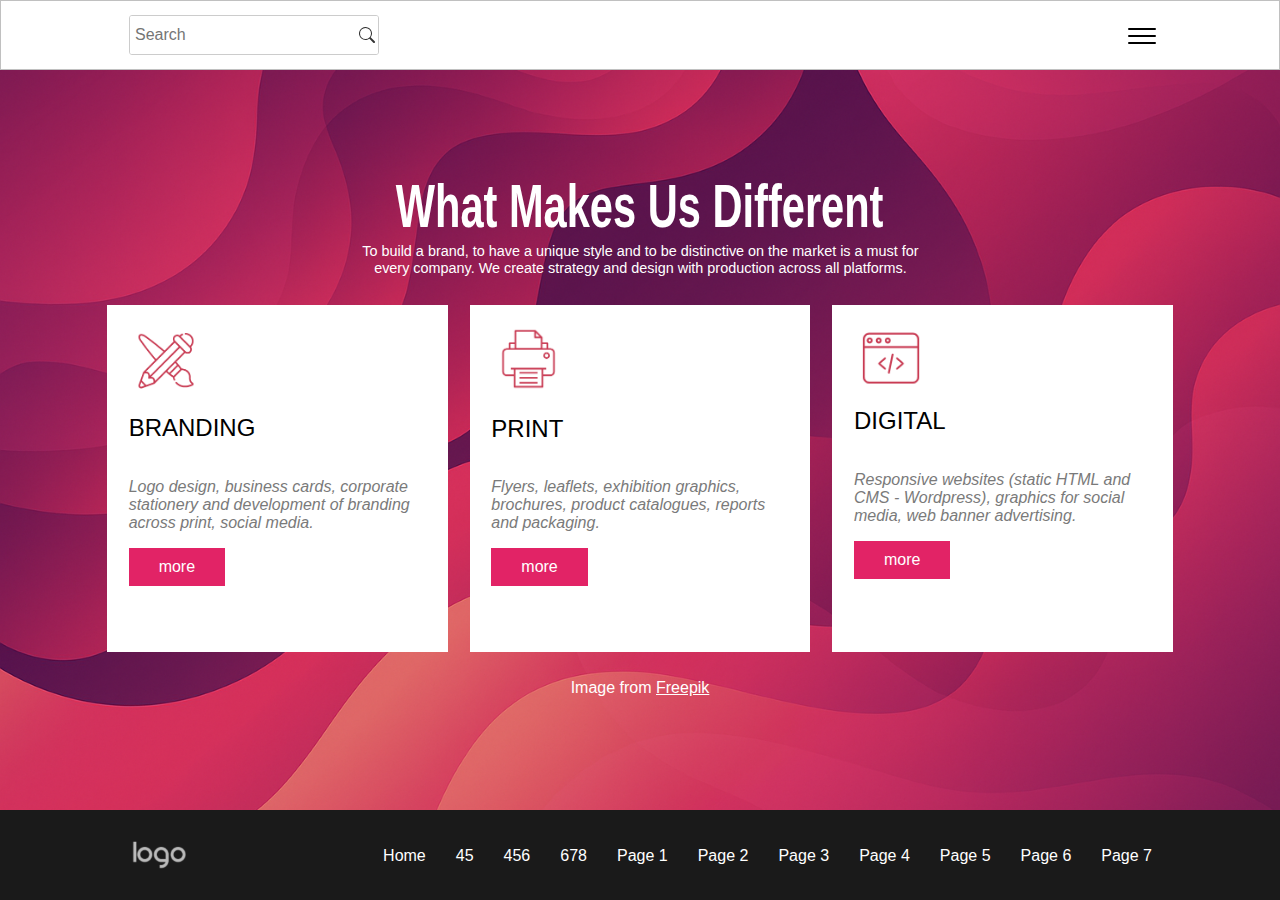
<file: workshop4/index.html>
<!DOCTYPE html>

<html>
	<head>
		<title>Workshop 4</title>
		<meta name="viewport" content="width=device-width, initial-scale=1.0" />
		<link rel="stylesheet" href="style.css">
	</head>
	<body>
		<header>
			<div class="search-container">
  				<form action="" method="get">
    				<input type="text" class="search-input" name="q" placeholder="Search">
    				<button type="submit" class="search-button">
  						<svg xmlns="http://www.w3.org/2000/svg" width="16" height="16" fill="currentColor" viewBox="0 0 16 16">
    						<path d="M11.742 10.344a6.5 6.5 0 1 0-1.397 1.398h-.001c.03.04.062.078.098.115l3.85 3.85a1 1 0 0 0 1.415-1.414l-3.85-3.85a1.007 1.007 0 0 0-.115-.1zM12 6.5a5.5 5.5 0 1 1-11 0 5.5 5.5 0 0 1 11 0z"/>
  						</svg>
					</button>
  				</form>
			</div>

			<button class="hamburger-button" onclick="alert('Here could be a menu')">
        		<span class="line"></span>
        		<span class="line"></span>
        		<span class="line"></span>
    		</button>
		</header>

		<div class="content">
			<div class="filling">
				<h1>What Makes Us Different</h1>
				<p style="text-align: center; transform: scale(0.9); color: white; max-width: 60%;">To build a brand, to have a unique style and to be distinctive on the market is a must for every company.  We create strategy and design with production across all platforms.</p>
				<div class="blocks">

					<div class="block">
						<img src="img/branding.png"  width="25%" alt="Stationery">
						<h2>BRANDING</h2>
						<p>Logo design, business cards, corporate stationery and development of branding across print, social media.</p>
						<button class="block-button" onclick="alert('Button pressed!')">more</button>
					</div>

					<div class="block">
						<img src="img/print.png"  width="25%" alt="Printer">
						<h2>PRINT</h2>
						<p>Flyers, leaflets, exhibition graphics, brochures, product catalogues, reports and packaging.</p>
						<button class="block-button" onclick="alert('Button pressed!')">more</button>
					</div>

					<div class="block">
						<img src="img/digital.png"  width="25%" alt="Console">
						<h2>DIGITAL</h2>
						<p>Responsive websites (static HTML and CMS - Wordpress), graphics for social media, web banner advertising.</p>
						<button class="block-button" onclick="alert('Button pressed!')">more</button>
					</div>
				</div>
				<p style="color: white;">Image from <a href="https://www.freepik.com/" style="color: white;">Freepik</a></p>
				
			</div>
		</div>

		<footer>
			<img src="img/logo.png" alt="Stationery" style=" width: 5%; text-align: left; min-width: 60px;">

			<button class="hamburger-button" onclick="alert('Here could be a menu')">
        			<span class="line"></span>
        			<span class="line"></span>
        			<span class="line"></span>
    			</button>
			
			<div>
				<a href="https://github.com/ggixiy">Home</a>
				<a href="https://github.com/ggixiy">45</a>
				<a href="https://github.com/ggixiy">456</a>
				<a href="https://github.com/ggixiy">678</a>
				<a href="https://github.com/ggixiy">Page 1</a>
				<a href="https://github.com/ggixiy">Page 2</a>
				<a href="https://github.com/ggixiy">Page 3</a>
				<a href="https://github.com/ggixiy">Page 4</a>
				<a href="https://github.com/ggixiy">Page 5</a>
				<a href="https://github.com/ggixiy">Page 6</a>
				<a href="https://github.com/ggixiy">Page 7</a>
			</div>
		</footer>
	</body>
</html>
</file>
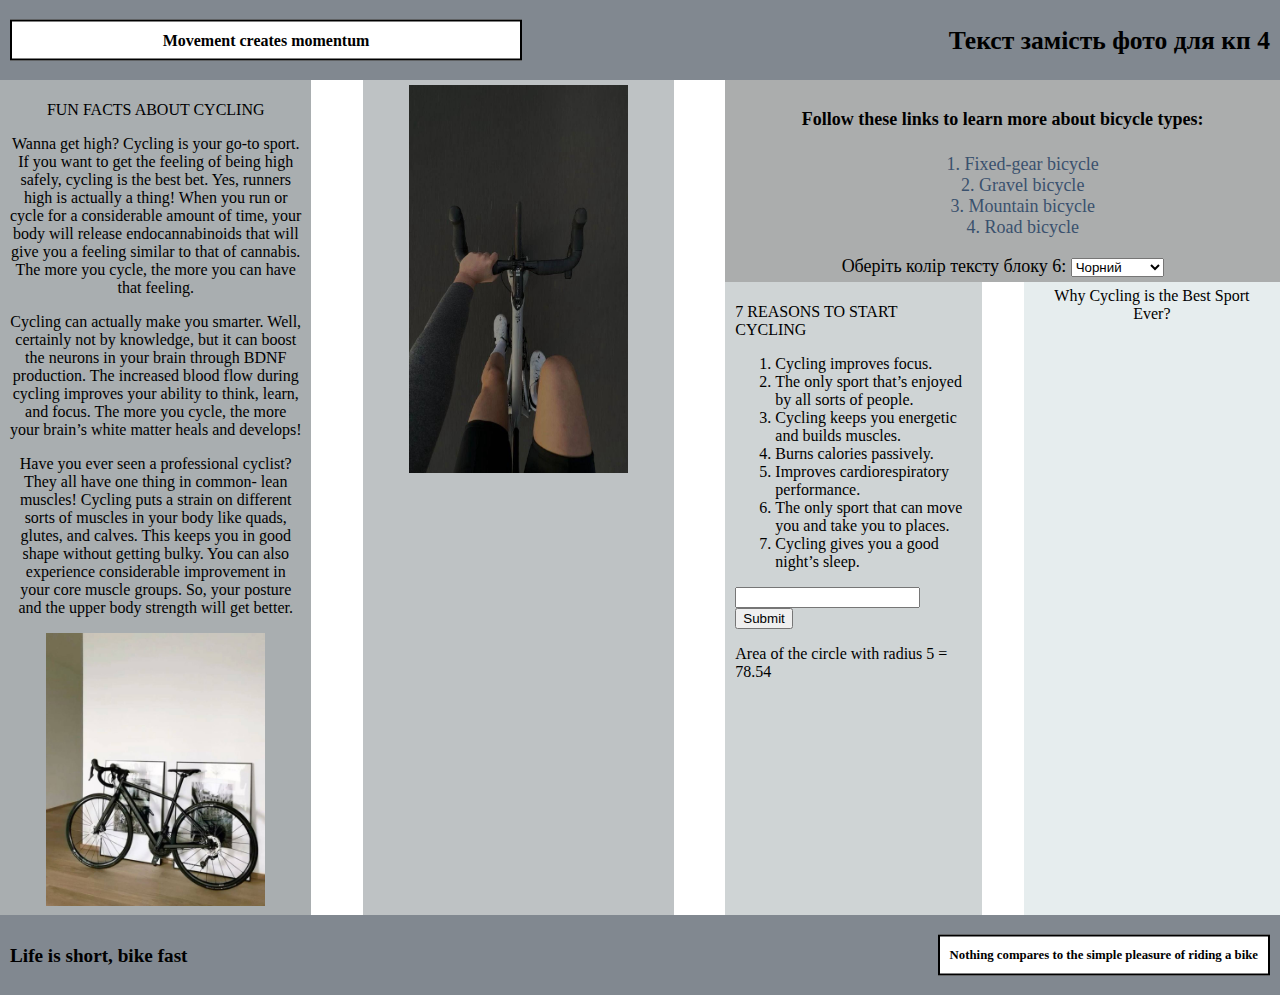
<file: workshop5/index.html>
<!DOCTYPE html>

<html>
	<head>
		<title>Why Cycling is the Best Sport Ever?</title>
		<meta name="viewport" content="width=device-width, initial-scale=1.0" />
		<link rel="stylesheet" href="style.css">
		<script src="script.js"></script>
	</head>
	<body>
		<header>
			<h3>Movement creates momentum</h3>
			<h1>Why Cycling is the Best Sport Ever?</h1>
		</header>

		<div class="content">
			<div class="block2">
				<p>FUN FACTS ABOUT CYCLING</p>
				<p>Wanna get high? Cycling is your go-to sport. If you want to get the feeling of being high safely, cycling is the best bet. Yes, runners high is actually a thing! When you run or cycle for a considerable amount of time, your body will release endocannabinoids that will give you a feeling similar to that of cannabis. The more you cycle, the more you can have that feeling.</p>
				<p>Cycling can actually make you smarter. Well, certainly not by knowledge, but it can boost the neurons in your brain through BDNF production. The increased blood flow during cycling improves your ability to think, learn, and focus. The more you cycle, the more your brain’s white matter heals and develops!</p>
				<p>Have you ever seen a professional cyclist? They all have one thing in common- lean muscles! Cycling puts a strain on different sorts of muscles in your body like quads, glutes, and calves. This keeps you in good shape without getting bulky. You can also experience considerable improvement in your core muscle groups. So, your posture and the upper body strength will get better.</p>
				<img src="img/bike1.jpg" alt="Riding bike" width="75%">
			</div>
		
			<div class="block3">
				<img src="img/bike2.jpg" alt="Riding bike" width="75%">
			</div>
			
			<div class="right">
				
				<div class="block4">
					<h4>Follow these links to learn more about bicycle types:</h4>
					<nav>
						<ol class="class">
							<li><a href="fix.html" class="class1">Fixed-gear bicycle</a></li>
							<li><a href="gravel.html" class="class1">Gravel bicycle</a></li>
							<li><a href="mountainbike.html" class="class1">Mountain bicycle</a></li>
							<li><a href="roadbike.html" class="class1">Road bicycle</a></li>
						</ol>
					</nav>
					<label for="colorSelect">Оберіть колір тексту блоку 6:</label>
						<select id="colorSelect">
							<option value="black">Чорний</option>
							<option value="red">Червоний</option>
							<option value="green">Зелений</option>
							<option value="blue">Синій</option>
							<option value="purple">Фіолетовий</option>
						</select>
				</div>

				<div class="right2">

					<div class="block5">
						<p>7 REASONS TO START CYCLING</p>
						<ol>
							<li>Cycling improves focus.</li>
							<li>The only sport that’s enjoyed by all sorts of people.</li>
							<li>Cycling keeps you energetic and builds muscles.</li>
							<li>Burns calories passively.</li>
							<li>Improves cardiorespiratory performance.</li>
							<li>The only sport that can move you and take you to places.</li>
							<li>Cycling gives you a good night’s sleep.</li>
						</ol>

						<form id="numberForm">
    						<input type="number" id="numInput">
    						<button type="submit">Submit</button>
  						</form>
					</div>
		
					<div class="block6">
						<p>Текст замість фото для кп 4</p>
					</div>
				</div>
			</div>
		</div>

		<footer>
			<h2>Life is short, bike fast</h2>
			<h5>Nothing compares to the simple pleasure of riding a bike</h5>
		</footer>
	</body>
</html>
</file>
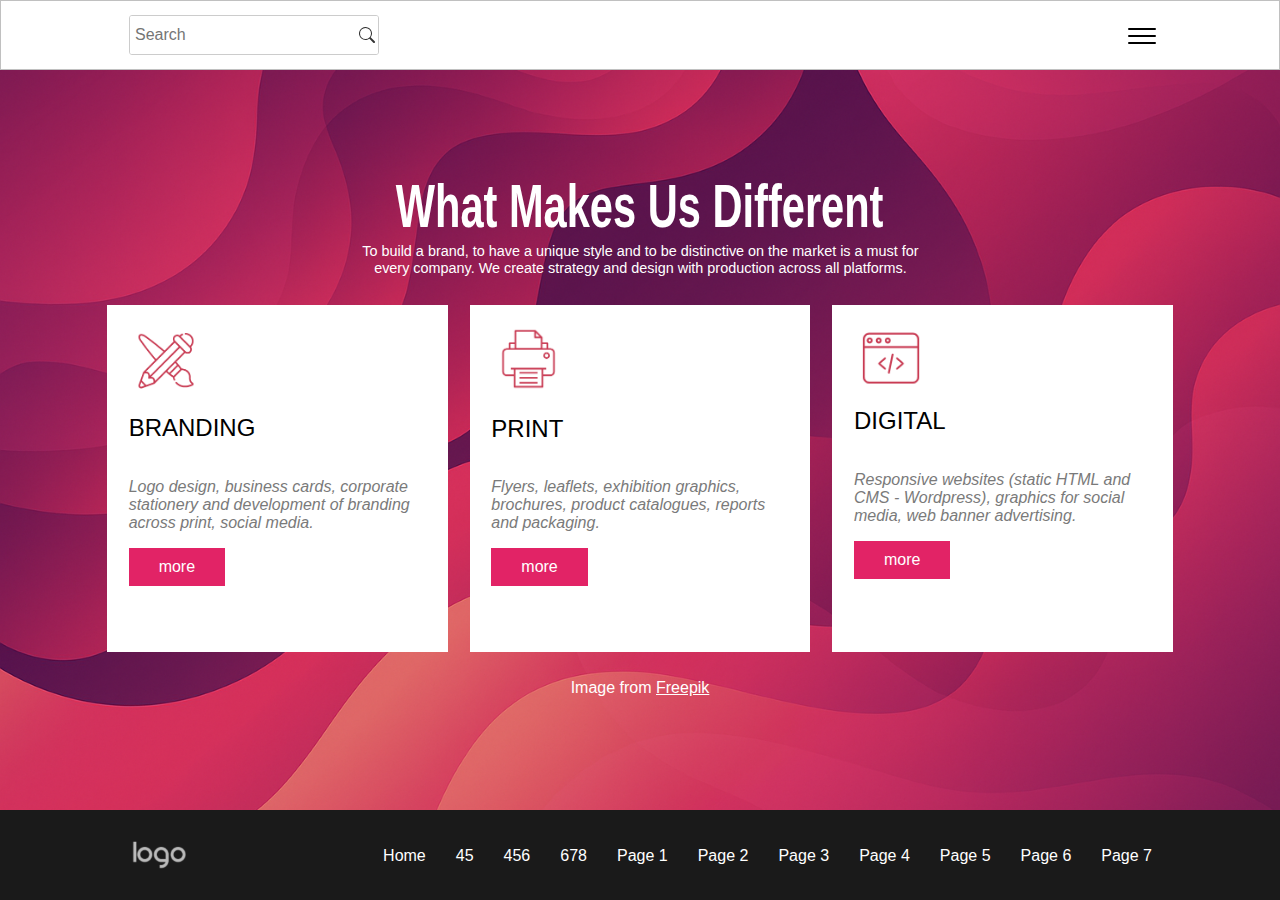
<file: workshop4/workshop4.html>
<!DOCTYPE html>

<html>
	<head>
		<title>Workshop 4</title>
		<meta name="viewport" content="width=device-width, initial-scale=1.0" />
		<link rel="stylesheet" href="style4.css">
	</head>
	<body>
		<header>
			<div class="search-container">
  				<form action="" method="get">
    				<input type="text" class="search-input" name="q" placeholder="Search">
    				<button type="submit" class="search-button">
  						<svg xmlns="http://www.w3.org/2000/svg" width="16" height="16" fill="currentColor" viewBox="0 0 16 16">
    						<path d="M11.742 10.344a6.5 6.5 0 1 0-1.397 1.398h-.001c.03.04.062.078.098.115l3.85 3.85a1 1 0 0 0 1.415-1.414l-3.85-3.85a1.007 1.007 0 0 0-.115-.1zM12 6.5a5.5 5.5 0 1 1-11 0 5.5 5.5 0 0 1 11 0z"/>
  						</svg>
					</button>
  				</form>
			</div>

			<button class="hamburger-button" onclick="alert('Here could be a menu')">
        		<span class="line"></span>
        		<span class="line"></span>
        		<span class="line"></span>
    		</button>
		</header>

		<div class="content">
			<div class="filling">
				<h1>What Makes Us Different</h1>
				<p style="text-align: center; transform: scale(0.9); color: white; max-width: 60%;">To build a brand, to have a unique style and to be distinctive on the market is a must for every company.  We create strategy and design with production across all platforms.</p>
				<div class="blocks">

					<div class="block">
						<img src="img/branding.png"  width="25%" alt="Stationery">
						<h2>BRANDING</h2>
						<p>Logo design, business cards, corporate stationery and development of branding across print, social media.</p>
						<button class="block-button" onclick="alert('Button pressed!')">more</button>
					</div>

					<div class="block">
						<img src="img/print.png"  width="25%" alt="Printer">
						<h2>PRINT</h2>
						<p>Flyers, leaflets, exhibition graphics, brochures, product catalogues, reports and packaging.</p>
						<button class="block-button" onclick="alert('Button pressed!')">more</button>
					</div>

					<div class="block">
						<img src="img/digital.png"  width="25%" alt="Console">
						<h2>DIGITAL</h2>
						<p>Responsive websites (static HTML and CMS - Wordpress), graphics for social media, web banner advertising.</p>
						<button class="block-button" onclick="alert('Button pressed!')">more</button>
					</div>
				</div>
				<p style="color: white;">Image from <a href="https://www.freepik.com/" style="color: white;">Freepik</a></p>
				
			</div>
		</div>

		<footer>
			<img src="img/logo.png" alt="Stationery" style=" width: 5%; text-align: left; min-width: 60px;">

			<button class="hamburger-button" onclick="alert('Here could be a menu')">
        			<span class="line"></span>
        			<span class="line"></span>
        			<span class="line"></span>
    			</button>
			
			<div>
				<a href="https://github.com/ggixiy">Home</a>
				<a href="https://github.com/ggixiy">45</a>
				<a href="https://github.com/ggixiy">456</a>
				<a href="https://github.com/ggixiy">678</a>
				<a href="https://github.com/ggixiy">Page 1</a>
				<a href="https://github.com/ggixiy">Page 2</a>
				<a href="https://github.com/ggixiy">Page 3</a>
				<a href="https://github.com/ggixiy">Page 4</a>
				<a href="https://github.com/ggixiy">Page 5</a>
				<a href="https://github.com/ggixiy">Page 6</a>
				<a href="https://github.com/ggixiy">Page 7</a>
			</div>
		</footer>
	</body>
</html>
</file>
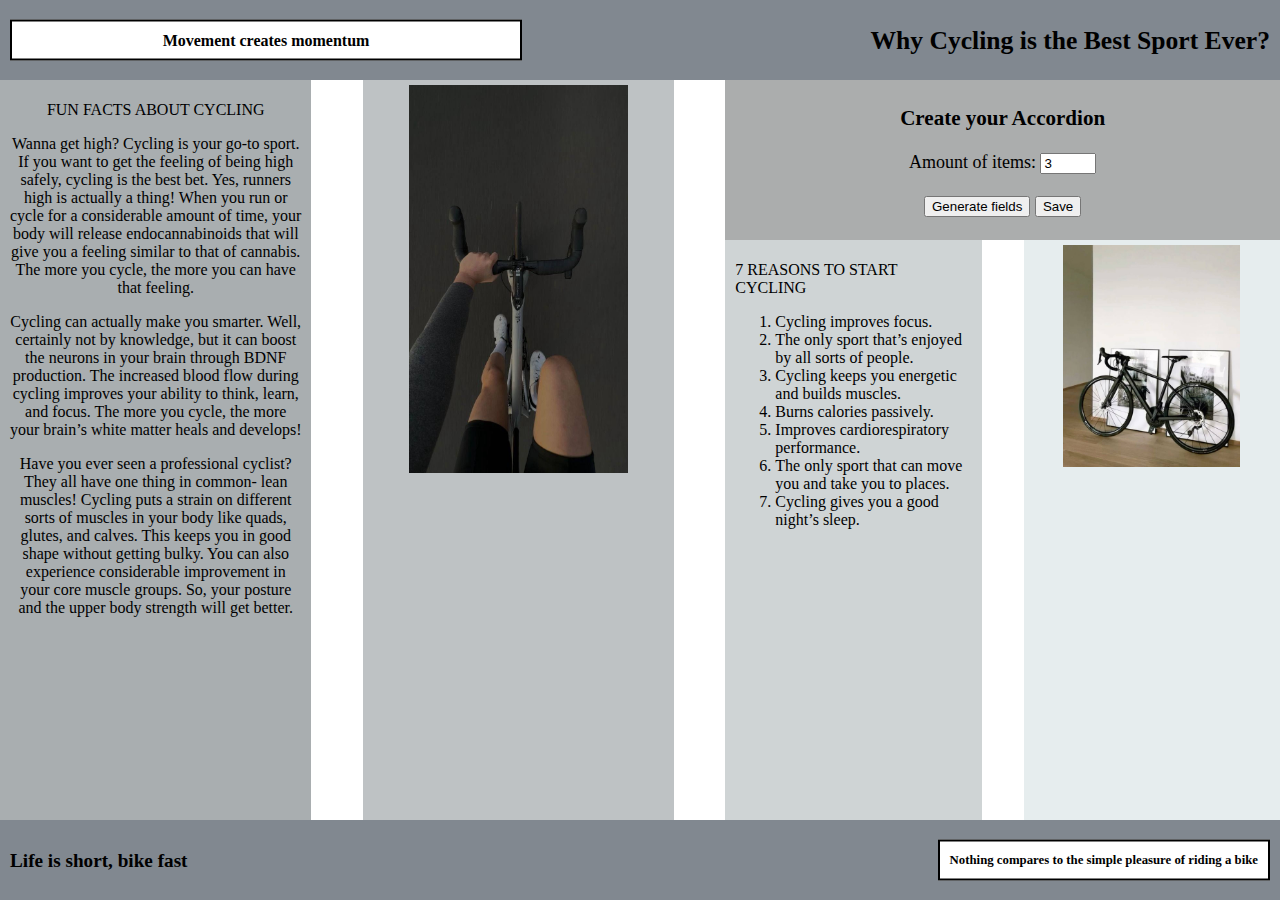
<file: workshop6/index1.html>
<!DOCTYPE html>

<html>
	<head>
		<title>Why Cycling is the Best Sport Ever?</title>
		<meta name="viewport" content="width=device-width, initial-scale=1.0" />
		<link rel="stylesheet" href="styleFlexBox.css">
	</head>
	<body>
		<header>
			<h3>Movement creates momentum</h3>
			<h1>Why Cycling is the Best Sport Ever?</h1>
		</header>

		<div class="content">
			<div class="block2">
				<p>FUN FACTS ABOUT CYCLING</p>
				<p>Wanna get high? Cycling is your go-to sport. If you want to get the feeling of being high safely, cycling is the best bet. Yes, runners high is actually a thing! When you run or cycle for a considerable amount of time, your body will release endocannabinoids that will give you a feeling similar to that of cannabis. The more you cycle, the more you can have that feeling.</p>
				<p>Cycling can actually make you smarter. Well, certainly not by knowledge, but it can boost the neurons in your brain through BDNF production. The increased blood flow during cycling improves your ability to think, learn, and focus. The more you cycle, the more your brain’s white matter heals and develops!</p>
				<p>Have you ever seen a professional cyclist? They all have one thing in common- lean muscles! Cycling puts a strain on different sorts of muscles in your body like quads, glutes, and calves. This keeps you in good shape without getting bulky. You can also experience considerable improvement in your core muscle groups. So, your posture and the upper body strength will get better.</p>
			</div>
		
			<div class="block3">
				<img src="img/bike2.jpg" alt="Riding bike" width="75%">
			</div>
			
			<div class="right">
				
				<div class="block4">
					<h3>Create your Accordion</h3>
    				<form id="accordionForm">
        				<label>Amount of items:</label>
        				<input type="number" id="count" min="1" max="10" value="3"><br><br>
        				<div id="accordionInputs"></div>
        				<button type="button" id="generate">Generate fields</button>
        				<button type="submit">Save</button>
    				</form>
    <p id="status"></p>
				</div>

				<div class="right2">

					<div class="block5">
						<p>7 REASONS TO START CYCLING</p>
						<ol>
							<li>Cycling improves focus.</li>
							<li>The only sport that’s enjoyed by all sorts of people.</li>
							<li>Cycling keeps you energetic and builds muscles.</li>
							<li>Burns calories passively.</li>
							<li>Improves cardiorespiratory performance.</li>
							<li>The only sport that can move you and take you to places.</li>
							<li>Cycling gives you a good night’s sleep.</li>
						</ol>
					</div>
		
					<div class="block6">
						<img src="img/bike1.jpg" alt="Bike"  width="75%">
					</div>
				</div>
			</div>
		</div>

		<footer>
			<h2>Life is short, bike fast</h2>
			<h5>Nothing compares to the simple pleasure of riding a bike</h5>
		</footer>
		<script src="script.js"></script>
	</body>
</html>
</file>
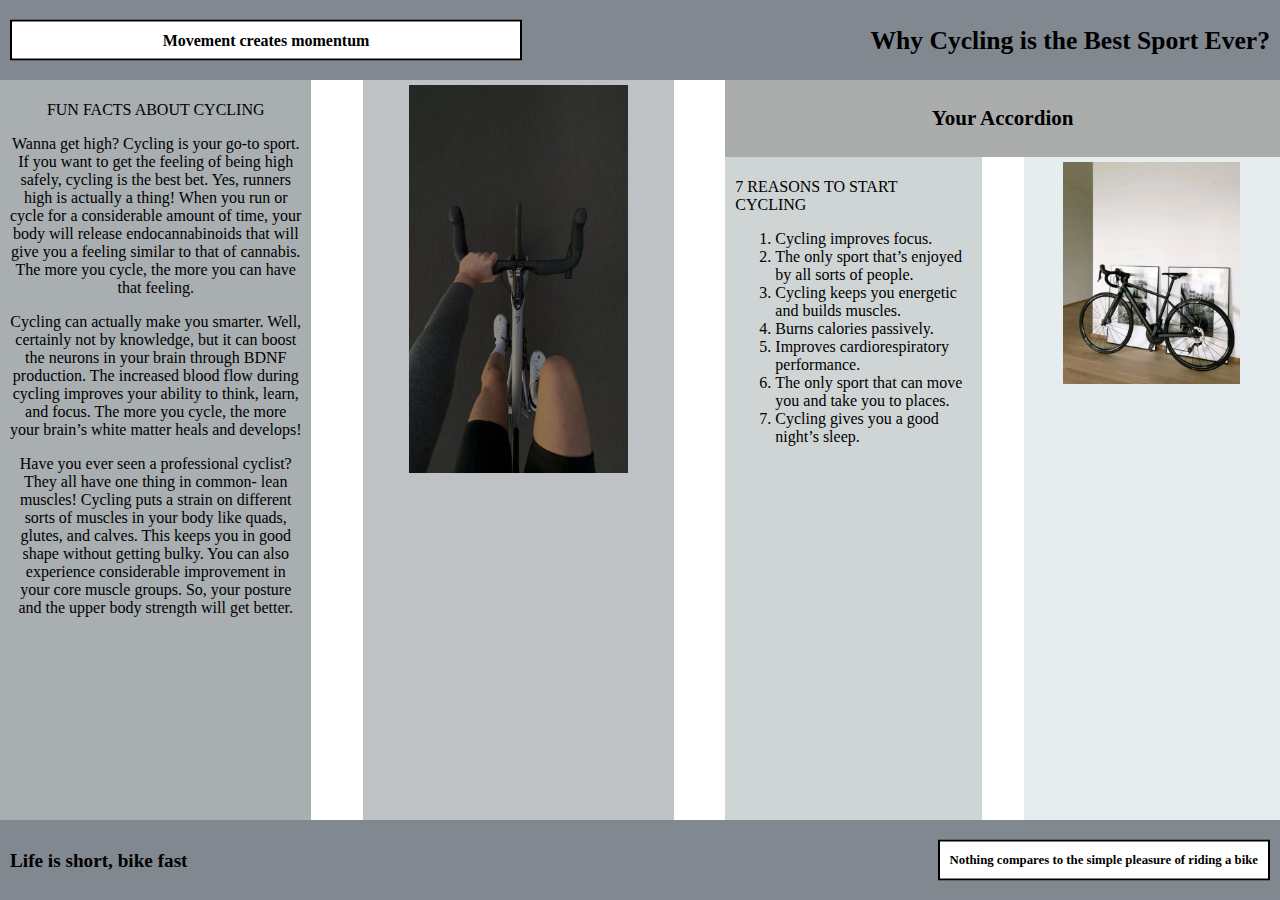
<file: workshop6/index2.html>
<!DOCTYPE html>

<html>
	<head>
		<title>Why Cycling is the Best Sport Ever?</title>
		<meta name="viewport" content="width=device-width, initial-scale=1.0" />
		<link rel="stylesheet" href="styleFlexBox.css">
		<script src="accordionLoader.js" defer></script>
	</head>
	<body>
		<header>
			<h3>Movement creates momentum</h3>
			<h1>Why Cycling is the Best Sport Ever?</h1>
		</header>

		<div class="content">
			<div class="block2">
				<p>FUN FACTS ABOUT CYCLING</p>
				<p>Wanna get high? Cycling is your go-to sport. If you want to get the feeling of being high safely, cycling is the best bet. Yes, runners high is actually a thing! When you run or cycle for a considerable amount of time, your body will release endocannabinoids that will give you a feeling similar to that of cannabis. The more you cycle, the more you can have that feeling.</p>
				<p>Cycling can actually make you smarter. Well, certainly not by knowledge, but it can boost the neurons in your brain through BDNF production. The increased blood flow during cycling improves your ability to think, learn, and focus. The more you cycle, the more your brain’s white matter heals and develops!</p>
				<p>Have you ever seen a professional cyclist? They all have one thing in common- lean muscles! Cycling puts a strain on different sorts of muscles in your body like quads, glutes, and calves. This keeps you in good shape without getting bulky. You can also experience considerable improvement in your core muscle groups. So, your posture and the upper body strength will get better.</p>
			</div>
		
			<div class="block3">
				<img src="img/bike2.jpg" alt="Riding bike" width="75%">
			</div>
			
			<div class="right">
				
				<div class="block4">
					<h3>Your Accordion</h3>
    				<div id="accordionContainer"></div>
				</div>

				<div class="right2">

					<div class="block5">
						<p>7 REASONS TO START CYCLING</p>
						<ol>
							<li>Cycling improves focus.</li>
							<li>The only sport that’s enjoyed by all sorts of people.</li>
							<li>Cycling keeps you energetic and builds muscles.</li>
							<li>Burns calories passively.</li>
							<li>Improves cardiorespiratory performance.</li>
							<li>The only sport that can move you and take you to places.</li>
							<li>Cycling gives you a good night’s sleep.</li>
						</ol>
					</div>
		
					<div class="block6">
						<img src="img/bike1.jpg" alt="Bike"  width="75%">
					</div>
				</div>
			</div>
		</div>

		<footer>
			<h2>Life is short, bike fast</h2>
			<h5>Nothing compares to the simple pleasure of riding a bike</h5>
		</footer>
	</body>
</html>
</file>
<file: workshop4/style.css>
html, body {
    margin: 0;
    padding: 0;
    font-family: Raleway, sans-serif;
    display: flex;
    height: 100%;
    flex-direction: column;
}

header {
    border-width: 1px;
    border-color: #c0c0c0;
    border-style: solid;
    position: relative;
    overflow: hidden;
    box-sizing: border-box;
    background-color: #ffffff;
    flex: 0 0 70px;
    justify-content: space-between;
    display: flex;
    padding: 1.5% 10%;
    align-items: center;
}

div h1{
    color: white; 
    font-family: Oswald, sans-serif; 
    transform: scale(1.3, 1.9); 
    margin-bottom: 0%;
}

.hamburger-button {
    background: none;
    border: none;
    cursor: pointer;
    padding: 0;
    flex-direction: column;
    justify-content: space-around;
    width: 28px; 
    height: 24px; 
}

.hamburger-button .line {
    display: flex;
    width: 100%;
    height: 2px; 
    background-color: #000000;
    border-radius: 2px;
    margin: 5px;
}

footer .hamburger-button{
    display: none;
}

.content {
    box-sizing: border-box;
    flex: 1;
    display: flex;
    gap: 4%;
    background-image: url("img/background.png");
    background-size: cover;
    background-position: center;
    background-repeat: no-repeat;
}

.filling {
    box-sizing: border-box;
    display: flex;
    flex: 1;
    justify-content: center;  
    align-items: center;      
    padding: 5%;             
    margin: 0 auto;           
    max-width: 95%;       
    flex-direction: column; 
}

.blocks {
    display: flex;               
    flex-direction: row;         
    justify-content: space-between; 
    align-items: stretch;       
}

.block {
    box-sizing: border-box;
    display: flex;
    background-color: #ffffff;
    flex-direction: column;
    flex: 1 1 30%;
    margin: 1%;
    padding: 2%;
    padding-bottom: 6%;
    height: auto;
}

.block h2 {
    font-weight: normal;
}

.block p {
    color: #7a7a7a;
    font-style: italic;
}

.block-button{
    background-color: #e22366;
    color: white;
    border: none;
    padding: 10px 30px;    
    width: auto;           
    display: inline-block;  
    align-self: flex-start;
    cursor: pointer;        
    font-size: 16px;       
    text-align: center;
    transition: background-color 0.3s;
}

.block-button:hover {
    background-color: #c81b57; 
}
			
footer{
	position: relative;
	color: #ffffff;
    background-color: #1a1a1a;
	flex: 0 0 90px;
    box-sizing: border-box;
    overflow: hidden;
    line-height: 3vh;
    padding: 2% 10%;
    justify-content: space-between;
    display: flex;
    align-items: center;
}

footer div {
    display: flex;
    flex-shrink: 1;
    gap: 30px; 
}

footer a {
    color: white;
    text-decoration: none;
}

.search-container {
    display: flex;
    border: 1px solid #cccccc; 
    border-radius: 3px;   
    overflow: hidden;   
    box-sizing: border-box;
    flex-grow: 1;     
    max-width: 250px; 
}

.search-container form {
  display: flex;
  width: 100%;
}

.search-input {
  flex: 1 1 auto;            
  border: none;          
  padding: 10px 5px;     
  font-size: 16px;        
  outline: none;          
}

.search-button {
    border: none;
    background-color: #ffffff;
    padding: 0 12px; 
    cursor: pointer;
    color: #333; 
    display: flex; 
    align-items: center; 
    justify-content: center; 
    transition: background-color 0.3s ease;
    flex-shrink: 0; 
}

.search-button:hover {
  background-color: #dedede;
  color: #000; 
}

@media (max-width: 768px) {

header{
    justify-content: center;
    flex-direction: column;
}

div h1{
    font-size: large;
}

.blocks{
    flex-direction: column;
}

.block {
    margin: 5%;
}

footer .hamburger-button{
    display: inline;
}

footer div{
    display: none;
}

div img {
    width: 20%;
}
}
</file>
<file: workshop5/style.css>
html, body {
    margin: 0;
    padding: 0;
    height: 100%;
    font-family: "Times New Roman";
    display: flex;
    flex-direction: column;
}

header {
	position: relative;
	top: 0;
	left: 0;
	background-color: rgb(129, 136, 144);
	text-align: right;
	flex: 0 0 80px;
    box-sizing: border-box;
    overflow: hidden;
    line-height: 3vh;
}

header h1 {
    position: absolute;
    top: 50%;
    right: 10px;
    transform: translate(0, -50%);
    margin: 0;
    width: 60vw;
    font-size: 2vw;
}

header h3 {
    position: absolute;
    top: 50%;             
    left: 10px;
    transform: translate(0, -50%);
    margin: 0;
    padding: 5px 10px;
    background-color: white;
    border: 2px solid black;
    display: inline-block;
    box-sizing: border-box;
    width: 40vw;
    text-align: center;
    font-size: 1.25vw;
}

.content {
    box-sizing: border-box;
    flex: 1;
    display: flex;
    gap: 4%;
}
			
.right {
    flex: 1 1 42%;
    display: flex;
    flex-direction: column;
}

.right2 {
    flex: 1;
    display: flex;
    gap: 20px;
}

.block2{
    box-sizing: border-box;
    padding: 5px 10px;
	flex: 1 1 23%;
	background-color: rgb(169, 174, 176);
	text-align: center;
}

.block3{
    box-sizing: border-box;
    padding: 5px 10px;
	flex: 1 1 23%;
	background-color: rgb(190, 194, 196);
	text-align: center;
}
			
.block4{
    box-sizing: border-box;
    padding: 5px 10px;
	
	background-color: rgb(171, 173, 173);
	text-align: center;
    font-size: large;
}

.block5{
	background-color: rgb(207, 212, 213);
	text-align: left;
}

.block6{
	background-color: rgb(230, 237, 238);
	text-align: center;
	margin-left: 4%;
}

.block5, .block6{
    box-sizing: border-box;
    padding: 5px 10px;
	flex: 1;
}
			
footer{
	position: relative;
	bottom: 0;
	left: 0;
	background-color: rgb(129, 136, 144);
	text-align: left;
	flex: 0 0 80px;
    box-sizing: border-box;
    overflow: hidden;
    line-height: 3vh
}

footer h2 {
    position: absolute;
    top: 50%;
    left: 10px;
    transform: translate(0, -50%);
    margin: 0;
    font-size: 1.5vw;
}

footer h5 {
    position: absolute;
    top: 50%;             
    right: 10px;
    transform: translate(0, -50%);
    margin: 0;
    padding: 5px 10px;
    background-color: white;
    border: 2px solid black;
    display: inline-block;
    box-sizing: border-box;
    font-size: 1vw;
}

a.class1 {
    color: rgb(58, 81, 109);
    text-decoration: none;
}

ol.class {
    list-style-position: inside; 
    text-align: center; 
    color: rgb(58, 81, 109);
}

#numberForm {
    display: none;
}

@media (max-width: 768px) {
.right, .right2, .content {
    display: contents;
  }

.block2{
	flex: 1 1 100%;
	background-color: rgb(230, 237, 238);
    order: 1;
}

.block3{
	flex: 1 1 100%;
	background-color: rgb(230, 237, 238);
    order: 2;
}
			
.block4{
	background-color: rgb(230, 237, 238);
    order: 5;
}

.block5{
	background-color:rgb(230, 237, 238);
    order: 3;
}

.block6{
	background-color: rgb(230, 237, 238);
    order: 4;
    margin-left: 0;
}

footer{
    order: 6;
}

header h1 {
    font-size: 3vw;
}

header h3 {
    font-size: 2vw;
}

footer h2 {
    font-size: 3vw;
}

footer h5 {
    font-size: 2vw;
}
}
</file>
<file: workshop4/style4.css>
html, body {
    margin: 0;
    padding: 0;
    font-family: Raleway, sans-serif;
    display: flex;
    height: 100%;
    flex-direction: column;
}

header {
    border-width: 1px;
    border-color: #c0c0c0;
    border-style: solid;
    position: relative;
    overflow: hidden;
    box-sizing: border-box;
    background-color: #ffffff;
    flex: 0 0 70px;
    justify-content: space-between;
    display: flex;
    padding: 1.5% 10%;
    align-items: center;
}

div h1{
    color: white; 
    font-family: Oswald, sans-serif; 
    transform: scale(1.3, 1.9); 
    margin-bottom: 0%;
}

.hamburger-button {
    background: none;
    border: none;
    cursor: pointer;
    padding: 0;
    flex-direction: column;
    justify-content: space-around;
    width: 28px; 
    height: 24px; 
}

.hamburger-button .line {
    display: flex;
    width: 100%;
    height: 2px; 
    background-color: #000000;
    border-radius: 2px;
    margin: 5px;
}

footer .hamburger-button{
    display: none;
}

.content {
    box-sizing: border-box;
    flex: 1;
    display: flex;
    gap: 4%;
    background-image: url("img/background.png");
    background-size: cover;
    background-position: center;
    background-repeat: no-repeat;
}

.filling {
    box-sizing: border-box;
    display: flex;
    flex: 1;
    justify-content: center;  
    align-items: center;      
    padding: 5%;             
    margin: 0 auto;           
    max-width: 95%;       
    flex-direction: column; 
}

.blocks {
    display: flex;               
    flex-direction: row;         
    justify-content: space-between; 
    align-items: stretch;       
}

.block {
    box-sizing: border-box;
    display: flex;
    background-color: #ffffff;
    flex-direction: column;
    flex: 1 1 30%;
    margin: 1%;
    padding: 2%;
    padding-bottom: 6%;
    height: auto;
}

.block h2 {
    font-weight: normal;
}

.block p {
    color: #7a7a7a;
    font-style: italic;
}

.block-button{
    background-color: #e22366;
    color: white;
    border: none;
    padding: 10px 30px;    
    width: auto;           
    display: inline-block;  
    align-self: flex-start;
    cursor: pointer;        
    font-size: 16px;       
    text-align: center;
    transition: background-color 0.3s;
}

.block-button:hover {
    background-color: #c81b57; 
}
			
footer{
	position: relative;
	color: #ffffff;
    background-color: #1a1a1a;
	flex: 0 0 90px;
    box-sizing: border-box;
    overflow: hidden;
    line-height: 3vh;
    padding: 2% 10%;
    justify-content: space-between;
    display: flex;
    align-items: center;
}

footer div {
    display: flex;
    flex-shrink: 1;
    gap: 30px; 
}

footer a {
    color: white;
    text-decoration: none;
}

.search-container {
    display: flex;
    border: 1px solid #cccccc; 
    border-radius: 3px;   
    overflow: hidden;   
    box-sizing: border-box;
    flex-grow: 1;     
    max-width: 250px; 
}

.search-container form {
  display: flex;
  width: 100%;
}

.search-input {
  flex: 1 1 auto;            
  border: none;          
  padding: 10px 5px;     
  font-size: 16px;        
  outline: none;          
}

.search-button {
    border: none;
    background-color: #ffffff;
    padding: 0 12px; 
    cursor: pointer;
    color: #333; 
    display: flex; 
    align-items: center; 
    justify-content: center; 
    transition: background-color 0.3s ease;
    flex-shrink: 0; 
}

.search-button:hover {
  background-color: #dedede;
  color: #000; 
}

@media (max-width: 768px) {

header{
    justify-content: center;
    flex-direction: column;
}

div h1{
    font-size: large;
}

.blocks{
    flex-direction: column;
}

.block {
    margin: 5%;
}

footer .hamburger-button{
    display: inline;
}

footer div{
    display: none;
}

div img {
    width: 20%;
}
}
</file>
<file: workshop6/styleFlexBox.css>
html, body {
    margin: 0;
    padding: 0;
    height: 100%;
    font-family: "Times New Roman";
    display: flex;
    flex-direction: column;
}

header {
	position: relative;
	top: 0;
	left: 0;
	background-color: rgb(129, 136, 144);
	text-align: right;
	flex: 0 0 80px;
    box-sizing: border-box;
    overflow: hidden;
    line-height: 3vh;
}

header h1 {
    position: absolute;
    top: 50%;
    right: 10px;
    transform: translate(0, -50%);
    margin: 0;
    width: 60vw;
    font-size: 2vw;
}

header h3 {
    position: absolute;
    top: 50%;             
    left: 10px;
    transform: translate(0, -50%);
    margin: 0;
    padding: 5px 10px;
    background-color: white;
    border: 2px solid black;
    display: inline-block;
    box-sizing: border-box;
    width: 40vw;
    text-align: center;
    font-size: 1.25vw;
}

.content {
    box-sizing: border-box;
    flex: 1;
    display: flex;
    gap: 4%;
}
			
.right {
    flex: 1 1 42%;
    display: flex;
    flex-direction: column;
}

.right2 {
    flex: 1;
    display: flex;
    gap: 20px;
}

.block2{
    box-sizing: border-box;
    padding: 5px 10px;
	flex: 1 1 23%;
	background-color: rgb(169, 174, 176);
	text-align: center;
}

.block3{
    box-sizing: border-box;
    padding: 5px 10px;
	flex: 1 1 23%;
	background-color: rgb(190, 194, 196);
	text-align: center;
}
			
.block4{
    box-sizing: border-box;
    padding: 5px 10px;
	
	background-color: rgb(171, 173, 173);
	text-align: center;
    font-size: large;
}

.block5{
	background-color: rgb(207, 212, 213);
	text-align: left;
}

.block6{
	background-color: rgb(230, 237, 238);
	text-align: center;
	margin-left: 4%;
}

.block5, .block6{
    box-sizing: border-box;
    padding: 5px 10px;
	flex: 1;
}
			
footer{
	position: relative;
	bottom: 0;
	left: 0;
	background-color: rgb(129, 136, 144);
	text-align: left;
	flex: 0 0 80px;
    box-sizing: border-box;
    overflow: hidden;
    line-height: 3vh
}

footer h2 {
    position: absolute;
    top: 50%;
    left: 10px;
    transform: translate(0, -50%);
    margin: 0;
    font-size: 1.5vw;
}

footer h5 {
    position: absolute;
    top: 50%;             
    right: 10px;
    transform: translate(0, -50%);
    margin: 0;
    padding: 5px 10px;
    background-color: white;
    border: 2px solid black;
    display: inline-block;
    box-sizing: border-box;
    font-size: 1vw;
}

a.class1 {
    color: rgb(58, 81, 109);
    text-decoration: none;
}

ol.class {
    list-style-position: inside; 
    text-align: center; 
    color: rgb(58, 81, 109);
}


.accordion-item {
    border: 1px solid #ccc;
    border-radius: 8px;
    margin-bottom: 10px;
    overflow: hidden;
}

.accordion-header {
    width: 100%;
    text-align: left;
    padding: 10px;
    background: #3a3a3ac4;
    color: white;
    border: none;
    cursor: pointer;
    font-size: 16px;
    min-height: 40px; 
}

.accordion-header:hover {
    background: #4f4f4f;
}

.accordion-content {
    display: none;
    padding: 10px;
    background: #f8f8f8;
}

.accordion-content.active {
    display: block;
}

@media (max-width: 768px) {
.right, .right2, .content {
    display: contents;
  }

.block2{
	flex: 1 1 100%;
	background-color: rgb(230, 237, 238);
    order: 1;
}

.block3{
	flex: 1 1 100%;
	background-color: rgb(230, 237, 238);
    order: 2;
}
			
.block4{
	background-color: rgb(230, 237, 238);
    order: 5;
}

.block5{
	background-color:rgb(230, 237, 238);
    order: 3;
}

.block6{
	background-color: rgb(230, 237, 238);
    order: 4;
    margin-left: 0;
}

footer{
    order: 6;
}

header h1 {
    font-size: 3vw;
}

header h3 {
    font-size: 2vw;
}

footer h2 {
    font-size: 3vw;
}

footer h5 {
    font-size: 2vw;
}
}
</file>
